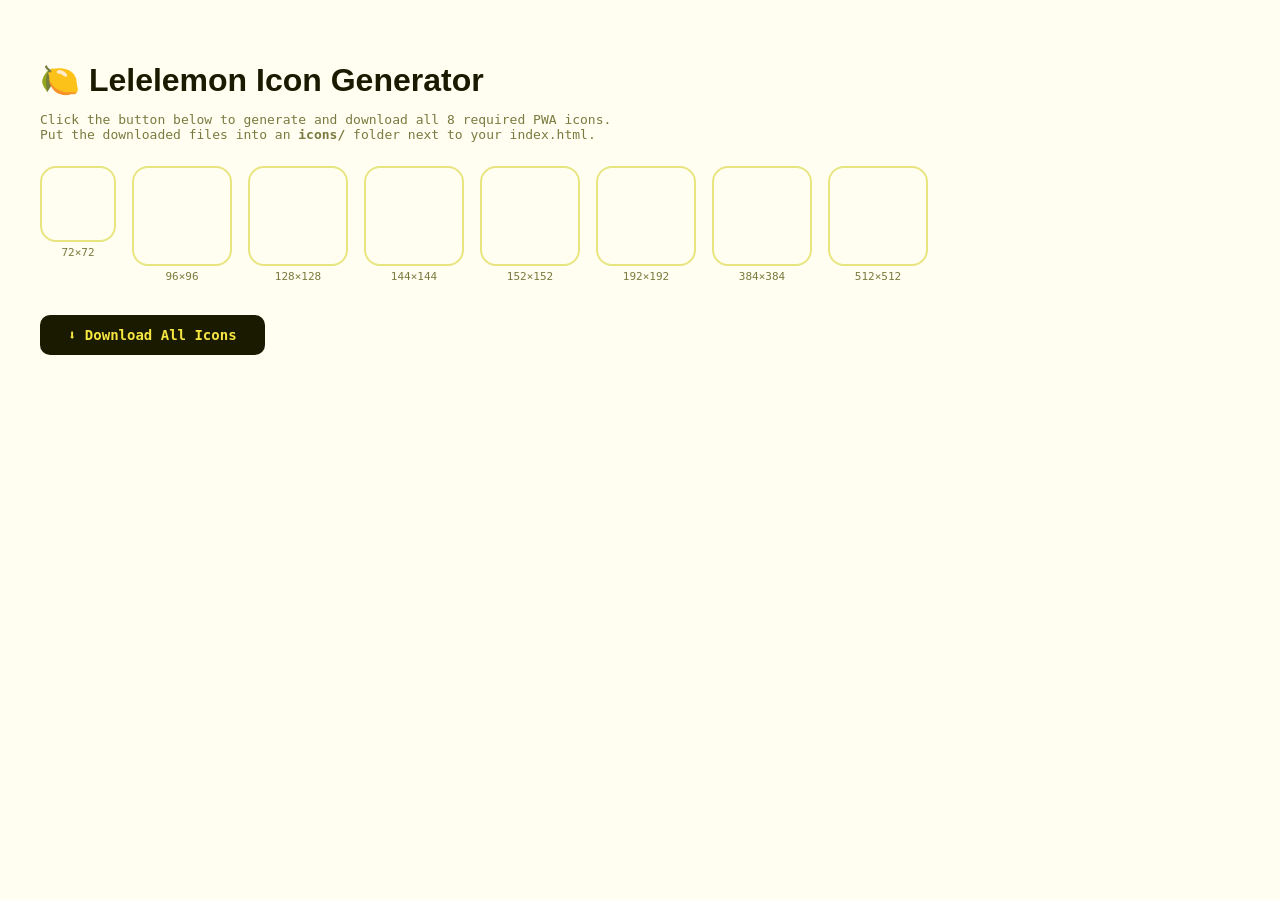
<file: generate-icons.html>
<!DOCTYPE html>
<html lang="en">
<head>
  <meta charset="UTF-8">
  <title>Lelelemon — Icon Generator</title>
  <style>
    body { font-family: monospace; background: #FFFEF0; color: #1A1A00; padding: 32px; }
    h1 { font-family: sans-serif; font-weight: 800; margin-bottom: 4px; }
    p  { color: #7A7A40; margin-bottom: 24px; font-size: 13px; }
    .grid { display: flex; flex-wrap: wrap; gap: 16px; margin-bottom: 32px; }
    .icon-box { text-align: center; }
    .icon-box canvas { display: block; border: 2px solid #E8E580; border-radius: 16px; }
    .icon-box span { font-size: 11px; color: #7A7A40; display: block; margin-top: 4px; }
    button { background: #1A1A00; color: #F5E642; font-family: monospace; font-weight: 700;
             font-size: 14px; border: none; border-radius: 10px; padding: 12px 28px;
             cursor: pointer; transition: all 0.15s; }
    button:hover { background: #2a2a00; }
    .done { background: #22C55E; color: #fff; padding: 12px 20px; border-radius: 10px;
            font-size: 13px; margin-top: 16px; display: none; }
  </style>
</head>
<body>
  <h1>🍋 Lelelemon Icon Generator</h1>
  <p>Click the button below to generate and download all 8 required PWA icons.<br>
     Put the downloaded files into an <strong>icons/</strong> folder next to your index.html.</p>

  <div class="grid" id="grid"></div>
  <button onclick="downloadAll()">⬇ Download All Icons</button>
  <div class="done" id="done">✅ All icons downloaded! Move them into your <code>icons/</code> folder.</div>

  <script>
    const SIZES = [72, 96, 128, 144, 152, 192, 384, 512];

    function drawIcon(size) {
      const canvas = document.createElement('canvas');
      canvas.width  = size;
      canvas.height = size;
      const ctx = canvas.getContext('2d');

      const r = size * 0.12;

      // Background
      ctx.fillStyle = '#F5E642';
      roundRect(ctx, 0, 0, size, size, r);
      ctx.fill();

      // Inner circle
      ctx.fillStyle = 'rgba(0,0,0,0.06)';
      ctx.beginPath();
      ctx.arc(size/2, size/2, size * 0.38, 0, Math.PI * 2);
      ctx.fill();

      // Emoji
      ctx.font = `${size * 0.52}px serif`;
      ctx.textAlign    = 'center';
      ctx.textBaseline = 'middle';
      ctx.fillText('🍋', size / 2, size / 2 + size * 0.03);

      // App name (only on larger icons)
      if (size >= 128) {
        ctx.fillStyle = 'rgba(26,26,0,0.55)';
        ctx.font = `bold ${size * 0.09}px 'Arial', sans-serif`;
        ctx.textAlign    = 'center';
        ctx.textBaseline = 'bottom';
        ctx.fillText('LELELEMON', size / 2, size - size * 0.06);
      }

      return canvas;
    }

    function roundRect(ctx, x, y, w, h, r) {
      ctx.beginPath();
      ctx.moveTo(x + r, y);
      ctx.lineTo(x + w - r, y);
      ctx.quadraticCurveTo(x + w, y, x + w, y + r);
      ctx.lineTo(x + w, y + h - r);
      ctx.quadraticCurveTo(x + w, y + h, x + w - r, y + h);
      ctx.lineTo(x + r, y + h);
      ctx.quadraticCurveTo(x, y + h, x, y + h - r);
      ctx.lineTo(x, y + r);
      ctx.quadraticCurveTo(x, y, x + r, y);
      ctx.closePath();
    }

    // Render previews
    const grid = document.getElementById('grid');
    SIZES.forEach(size => {
      const canvas = drawIcon(size);
      const preview = document.createElement('canvas');
      const previewSize = Math.min(size, 96);
      preview.width  = previewSize;
      preview.height = previewSize;
      preview.getContext('2d').drawImage(canvas, 0, 0, previewSize, previewSize);

      const box = document.createElement('div');
      box.className = 'icon-box';
      box.appendChild(preview);
      box.innerHTML += `<span>${size}×${size}</span>`;
      grid.appendChild(box);
    });

    function downloadAll() {
      SIZES.forEach((size, i) => {
        setTimeout(() => {
          const canvas = drawIcon(size);
          const link   = document.createElement('a');
          link.download = `icon-${size}.png`;
          link.href     = canvas.toDataURL('image/png');
          link.click();
        }, i * 200);
      });
      setTimeout(() => {
        document.getElementById('done').style.display = 'block';
      }, SIZES.length * 200 + 500);
    }
  </script>
</body>
</html>
</file>
